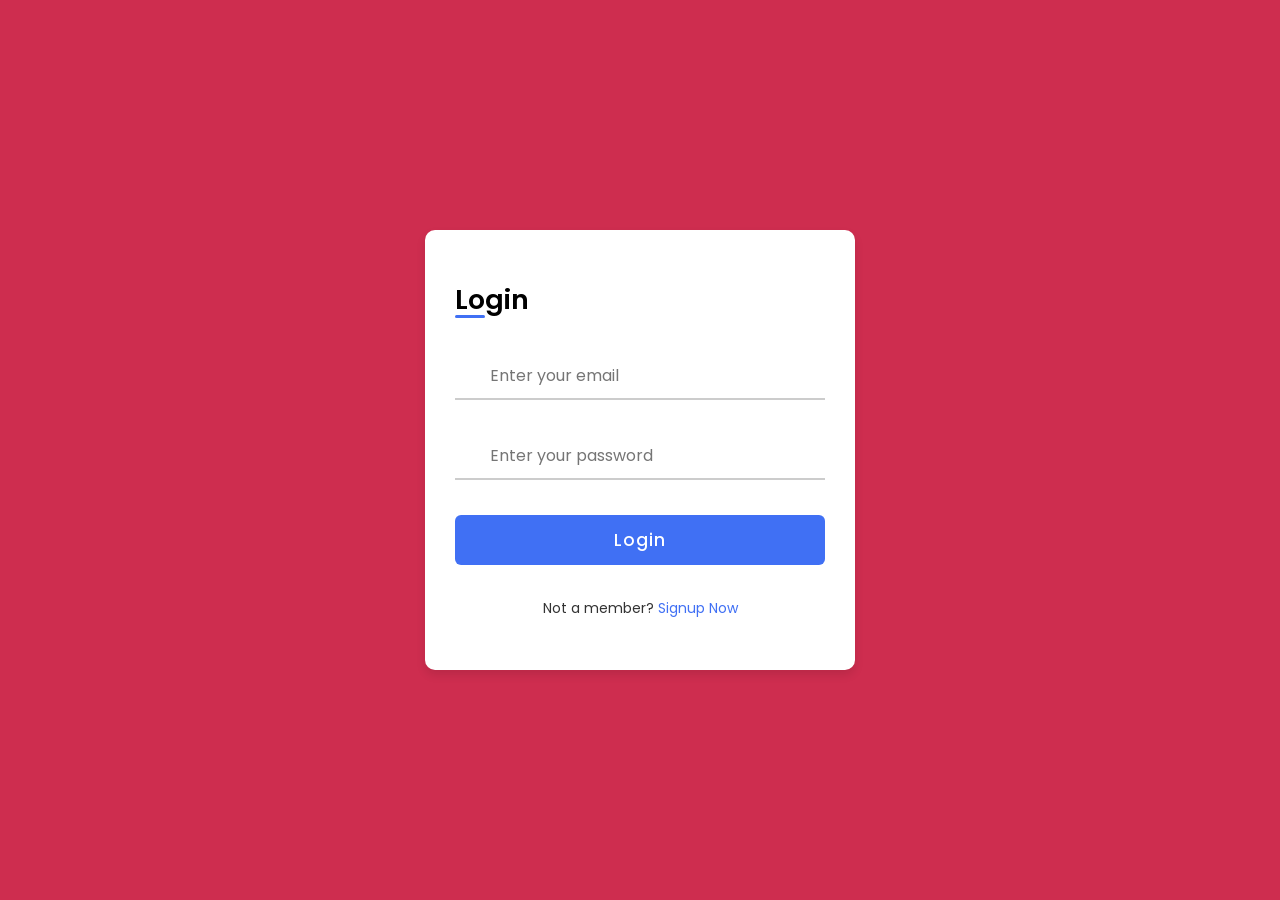
<file: FrontEnd/front end MASA/cart.html>
<!DOCTYPE html>
<html lang="en">
  <head>
    <meta charset="UTF-8" />
    <meta name="viewport" content="width=device-width, initial-scale=1.0" />
    <title>Cart</title>
    <link href="styles.css" rel="stylesheet" />
    <link
      href="https://cdn.jsdelivr.net/npm/bootstrap@5.3.3/dist/css/bootstrap.min.css"
      rel="stylesheet"
    />
  </head>
  <body>
    <!-- Navbar -->
    <nav class="navbar navbar-expand-lg navbar-light">
      <div class="container">
        <img
          src="assets/MASALOGO.png"
          alt="Candy Shop Logo"
          style="height: 100px; width: 100px"
        />
        <button
          class="navbar-toggler"
          type="button"
          data-bs-toggle="collapse"
          data-bs-target="#navbarNav"
          aria-controls="navbarNav"
          aria-expanded="false"
          aria-label="Toggle navigation"
        >
          <span class="navbar-toggler-icon"></span>
        </button>
        <div class="collapse navbar-collapse" id="navbarNav">
          <ul class="navbar-nav ms-auto">
            <li class="nav-item active">
              <a class="nav-link me-4" href="index.html">Home</a>
            </li>
            <li class="nav-item">
              <a class="nav-link me-4" href="Shop.html">Shop</a>
            </li>
            <li class="nav-item">
              <a class="nav-link me-4" href="contact.html">Contact Us</a>
            </li>
            <li class="nav-item">
              <a class="nav-link" href="cart.html">
                <svg
                  xmlns="http://www.w3.org/2000/svg"
                  width="25"
                  height="25"
                  fill="currentColor"
                  class="bi bi-basket2-fill me-1"
                  viewBox="0 0 16 16"
                >
                  <path
                    d="M5.929 1.757a.5.5 0 1 0-.858-.514L2.217 6H.5a.5.5 0 0 0-.5.5v1a.5.5 0 0 0 .5.5h.623l1.844 6.456A.75.75 0 0 0 3.69 15h8.622a.75.75 0 0 0 .722-.544L14.877 8h.623a.5.5 0 0 0 .5-.5v-1a.5.5 0 0 0-.5-.5h-1.717L10.93 1.243a.5.5 0 1 0-.858.514L12.617 6H3.383zM4 10a1 1 0 0 1 2 0v2a1 1 0 1 1-2 0zm3 0a1 1 0 0 1 2 0v2a1 1 0 1 1-2 0zm4-1a1 1 0 0 1 1 1v2a1 1 0 1 1-2 0v-2a1 1 0 0 1 1-1"
                  />
                </svg>
                Cart
              </a>
            </li>
            <li class="nav-item">
              <a class="nav-link me-4 logout-button" href="#">Logout</a>
            </li>
          </ul>
        </div>
      </div>
    </nav>

    <!-- Cart Content -->
    <div class="container my-5">
      <h1 id="h1cart">Cart</h1>
      <hr />
      <div id="cart-items-container" class="mb-4">
        <!-- Cart items will be dynamically inserted here -->
      </div>
      <div>
        <p id="cart-total" class="fw-bold"></p>
        <button id="checkout-button" class="btn btn-success">Checkout</button>
        <button id="clear-cart" class="btn btn-danger">Clear Cart</button>
      </div>
    </div>

    <script src="index.js" defer></script>
    <script
      src="https://cdn.jsdelivr.net/npm/bootstrap@5.3.3/dist/js/bootstrap.bundle.min.js"
      integrity="sha384-YvpcrYf0tY3lHB60NNkmXc5s9fDVZLESaAA55NDzOxhy9GkcIdslK1eN7N6jIeHz"
      crossorigin="anonymous"
    ></script>
  </body>
</html>
</file>
<file: FrontEnd/front end MASA/styles.css>
body {
  background-color: #fffafa;
}

/* Custom Navbar Styling */
.navbar {
  font-size: 20px;
  padding-top: 20px;
  padding-bottom: 20px;
  background-color: #ce2d4f;
}

.navbar-nav .nav-link {
  padding-top: 20px;
  padding-bottom: 20px;
  color: #fffafa;
}

.navbar-nav .nav-link:hover {
  color: #ce2d4f;
  background-color: #fffafa;
  border-radius: 5px;
}

.writing {
  color: #ce2d4f;
  text-align: justify;
  text-align-last: center;
  padding-left: 30px;
  padding-right: 30px;
  font-family: "Kiwi Maru", serif;
  font-weight: 400;
  font-style: normal;
  padding-bottom: 20px;
}

#h1 {
  text-align: center;
  font-family: "Sour Gummy", sans-serif;
  font-optical-sizing: auto;
  font-weight: weight;
  font-style: normal;
  font-variation-settings: "wdth" 100;
}

#btnShop {
  background-color: #ce2d4f;
  color: #fffafa;
  font-family: "Kiwi Maru", serif;
  font-weight: 400;
  font-style: normal;
  border: 2px solid transparent; /* Initial border */
  border-radius: 5px; /* Optional: Add rounded corners */
  padding: 10px 20px; /* Padding for a better button size */
  transition: all 0.3s ease; /* Smooth transition for hover effect */
}

/* Hover effect */
#btnShop:hover {
  background-color: #fffafa;
  color: #ce2d4f;
  border-color: #ce2d4f;
  cursor: pointer;
}

/* Flexbox Container */
.imgcontainer {
  display: flex;
  justify-content: center;
  align-items: center;
  margin-top: 20px;
  height: 300px;
  width: 100%;
  overflow: hidden;
}

#Homeimg {
  width: 250px; /* Set a smaller width for the image */
  height: auto; /* Maintain aspect ratio */
}

/* Adjust the height of the carousel */
.carousel-item {
  height: 300px; /* Adjust this value to your desired height */
}

/* Ensure the images fill the carousel without distortion */
.carousel-item img {
  /* This makes sure the images fill the height without stretching */
  height: 100%; /* Make sure the images cover the full height of the carousel item */
  width: 100%; /* Make sure the images cover the full width */
}

#carouselExampleAutoplaying {
  padding: 20px;
  background-color: #f4f4f4;
}

/* Product Cards Section */
/* Product Cards Section */
.product-cards-section {
  background-color: #f4f4f4;
  padding: 40px 0;
}

.section-title {
  text-align: center;
  font-size: 2.5rem;
  color: #ce2d4f;
  font-family: "Kiwi Maru", serif;
  margin-bottom: 30px;
}

/* Product Cards Section */
.product-cards-section {
  background-color: #f4f4f4;
  padding: 40px 0;
}

.section-title {
  text-align: center;
  font-size: 2.5rem;
  color: #ce2d4f;
  font-family: "Kiwi Maru", serif;
  margin-bottom: 30px;
}

/* Card Styling */
.card {
  border: none;
  border-radius: 10px;
  overflow: hidden;
  transition: transform 0.3s ease, box-shadow 0.3s ease;
}

.card-img-top {
  object-fit: contain; /* Ensures the full image is visible */
  height: 100%; /* Optional: Adjust as needed */
  width: 100%; /* Ensures the image takes up the full card width */
}

/* Apply the "jump" effect when the card is hovered */
.card:hover {
  transform: translateY(-10px); /* Move the card up */
  box-shadow: 0 10px 15px rgba(0, 0, 0, 0.1); /* Add a shadow for depth */
}

.card-body {
  text-align: center;
  padding: 20px;
}

.card-title {
  font-size: 1.5rem;
  color: #ce2d4f;
  font-weight: bold;
}

.card-text {
  font-size: 1rem;
  color: #333;
}

.card .btn {
  background-color: #ce2d4f;
  color: #fffafa;
  padding: 10px 20px;
  border-radius: 5px;
  transition: background-color 0.3s ease;
}

.card .btn:hover {
  background-color: #fffafa;
  color: #ce2d4f;
  border-color: #ce2d4f;
}

/* Responsive Design */
@media (max-width: 768px) {
  .card-title {
    font-size: 1.2rem;
  }

  .card-text {
    font-size: 0.9rem;
  }
}

/* Footer Styling */
.main-content {
  min-height: 100%; /* Ensures that content area expands to at least the height of the page */
  padding-bottom: 60px; /* Give some space for the footer */
}

.textcolor {
  color: #ce2d4f;
}

h5 {
  font-family: "Sour Gummy", sans-serif;
  font-optical-sizing: auto;
  font-weight: weight;
  font-style: normal;
  font-variation-settings: "wdth" 100;
}

.cart-count {
  position: absolute;
  top: 0;
  right: 0;
  background-color: red;
  color: white;
  border-radius: 50%;
  padding: 0.2rem 0.5rem;
  font-size: 0.75rem;
}
.dark-mode {
  background-color: #121212;
  color: #ffffff;
}

/* Contact Section */
.contact-section {
  background-color: #f4f4f4;
  padding: 40px 0;
}

.contact-form {
  background-color: #fffafa;
  border: 1px solid #ce2d4f;
  border-radius: 10px;
}

.contact-form .form-label {
  font-size: 1.2rem;
  color: #ce2d4f;
  font-family: "Kiwi Maru", serif;
}

.contact-form .form-control {
  border: 2px solid #ce2d4f;
  border-radius: 5px;
}

.contact-form .form-control:focus {
  border-color: #ce2d4f;
  box-shadow: 0 0 5px rgba(206, 45, 79, 0.5);
}

#btnContact {
  background-color: #ce2d4f;
  color: #fffafa;
  font-family: "Kiwi Maru", serif;
  border-radius: 5px;
  transition: all 0.3s ease;
  width: 100%;
}

#btnContact:hover {
  background-color: #fffafa;
  color: #ce2d4f;
  border: 2px solid #ce2d4f;
}
#h1cart {
  color: #ce2d4f;
  font-family: "Sour Gummy", sans-serif;
  font-optical-sizing: auto;
  font-weight: weight;
  font-style: normal;
  font-variation-settings: "wdth" 100;
}

p {
  color: #ce2d4f;
  font-family: "Kiwi Maru", serif;
  font-weight: 40;
  font-style: normal;
}
</file>
<file: FrontEnd/front end MASA/login.css>
/* ===== Google Font Import - Poformsins ===== */
@import url("https://fonts.googleapis.com/css2?family=Poppins:wght@300;400;500;600;700&display=swap");

* {
  margin: 0;
  padding: 0;
  box-sizing: border-box;
  font-family: "Poppins", sans-serif;
}

body {
  height: 100vh;
  display: flex;
  align-items: center;
  justify-content: center;
  background-color: #ce2d4f;
}

.container {
  position: relative;
  max-width: 430px;
  width: 100%;
  background: #fff;
  border-radius: 10px;
  box-shadow: 0 5px 10px rgba(0, 0, 0, 0.1);
  overflow: hidden;
  margin: 0 20px;
}

.container .forms {
  display: flex;
  align-items: center;
  height: 440px;
  width: 200%;
  transition: height 0.2s ease;
}

.container .form {
  width: 50%;
  padding: 30px;
  background-color: #fff;
  transition: margin-left 0.18s ease;
}

.container.active .login {
  margin-left: -50%;
  opacity: 0;
  transition: margin-left 0.18s ease, opacity 0.15s ease;
}

.container .signup {
  opacity: 0;
  transition: opacity 0.09s ease;
}

.container.active .signup {
  opacity: 1;
  transition: opacity 0.2s ease;
}

.container.active .forms {
  height: 600px;
}

.container .form .title {
  position: relative;
  font-size: 27px;
  font-weight: 600;
}

.form .title::before {
  content: "";
  position: absolute;
  left: 0;
  bottom: 0;
  height: 3px;
  width: 30px;
  background-color: #4070f4;
  border-radius: 25px;
}

.form .input-field {
  position: relative;
  height: 50px;
  width: 100%;
  margin-top: 30px;
}

.input-field input {
  position: absolute;
  height: 100%;
  width: 100%;
  padding: 0 35px;
  border: none;
  outline: none;
  font-size: 16px;
  border-bottom: 2px solid #ccc;
  border-top: 2px solid transparent;
  transition: all 0.2s ease;
}

.input-field input:is(:focus, :valid) {
  border-bottom-color: #4070f4;
}

.input-field i {
  position: absolute;
  top: 50%;
  transform: translateY(-50%);
  color: #999;
  font-size: 23px;
  transition: all 0.2s ease;
}

.input-field input:is(:focus, :valid) ~ i {
  color: #4070f4;
}

.input-field i.icon {
  left: 0;
}

.input-field i.showHidePw {
  right: 0;
  cursor: pointer;
  padding: 10px;
}

.form .checkbox-text {
  display: flex;
  align-items: center;
  justify-content: space-between;
  margin-top: 20px;
}

.checkbox-text .checkbox-content {
  display: flex;
  align-items: center;
}

.checkbox-content input {
  margin-right: 10px;
  accent-color: #4070f4;
}

.form .text {
  color: #333;
  font-size: 14px;
}

.form a.text {
  color: #4070f4;
  text-decoration: none;
}

.form a:hover {
  text-decoration: underline;
}

.form .button {
  margin-top: 35px;
}

.form .button input {
  border: none;
  color: #fff;
  font-size: 17px;
  font-weight: 500;
  letter-spacing: 1px;
  border-radius: 6px;
  background-color: #4070f4;
  cursor: pointer;
  transition: all 0.3s ease;
}

.button input:hover {
  background-color: #265df2;
}

.form .login-signup {
  margin-top: 30px;
  text-align: center;
}
</file>
